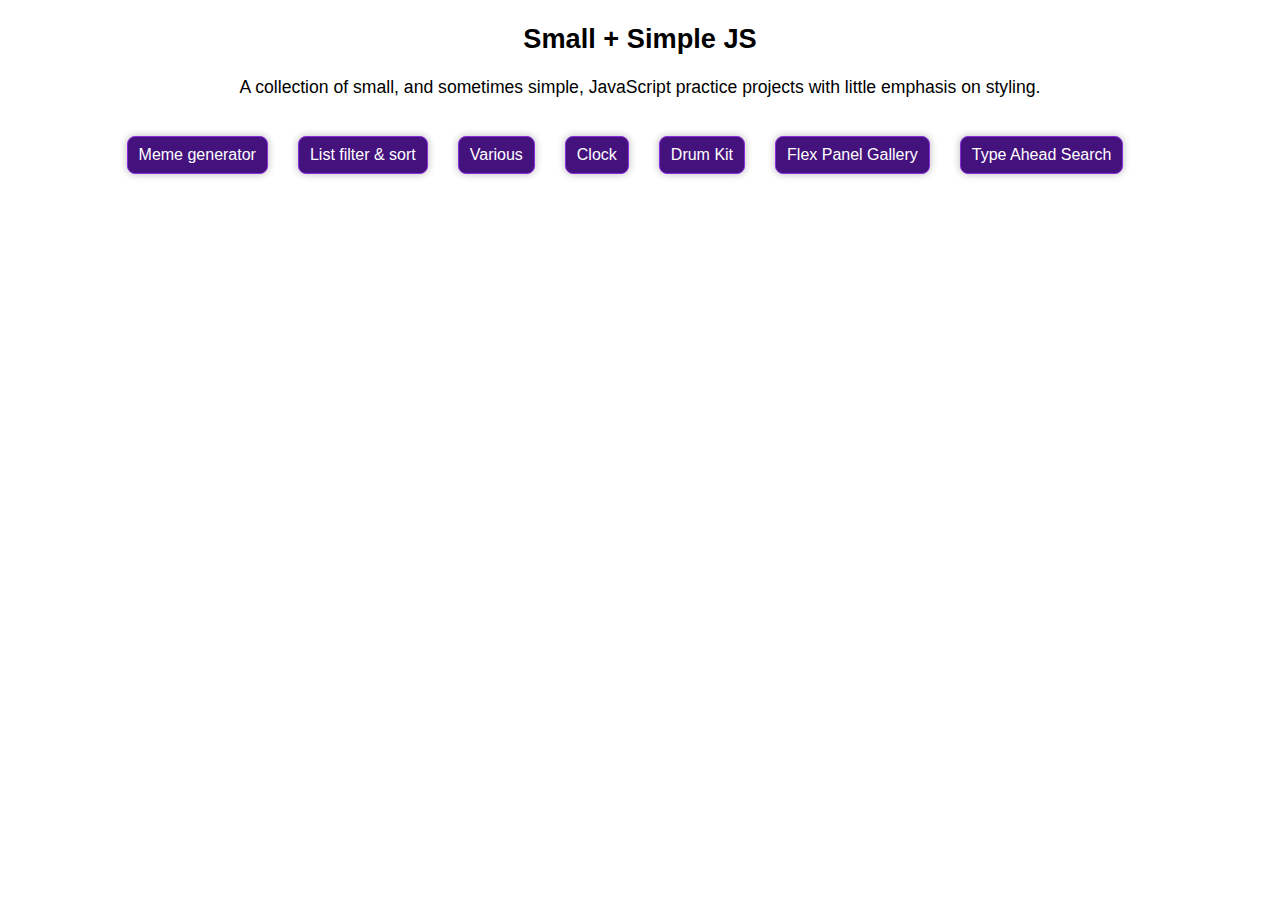
<file: index.html>
<!DOCTYPE html>
<html lang="en">
<head>
  <meta charset="UTF-8">
  <meta name="viewport" content="width=device-width, initial-scale=1.0">
  <meta http-equiv="X-UA-Compatible" content="ie=edge">

  <link type="text/css" rel="stylesheet" href="style.css">

  <title>Small + Simple JS</title>
</head>
<body>
  <div>
    <h2>Small + Simple JS</h2>
    <p>A collection of small, and sometimes simple, JavaScript practice projects with little emphasis on styling.</p>
  </div>
  <div class="button-container">
    <button class="button"><a href="./meme-generator/index.html">Meme generator</a></button>
    <button class="button"><a href="./Lists/index.html">List filter & sort</a></button>
    <button class="button"><a href="./Various/index.html">Various</a></button>
    <button class="button"><a href="./Clock (JS30)/index.html">Clock</a></button>
    <button class="button"><a href="./Drum Kit (JS30)/index.html">Drum Kit</a></button>
    <button class="button"><a href="./Flex Panel Gallery (JS30)/index.html">Flex Panel Gallery</a></button>
    <button class="button"><a href="./TypeAhead (JS30)/index.html">Type Ahead Search</a></button>
  </div>
</body>
</html>
</file>
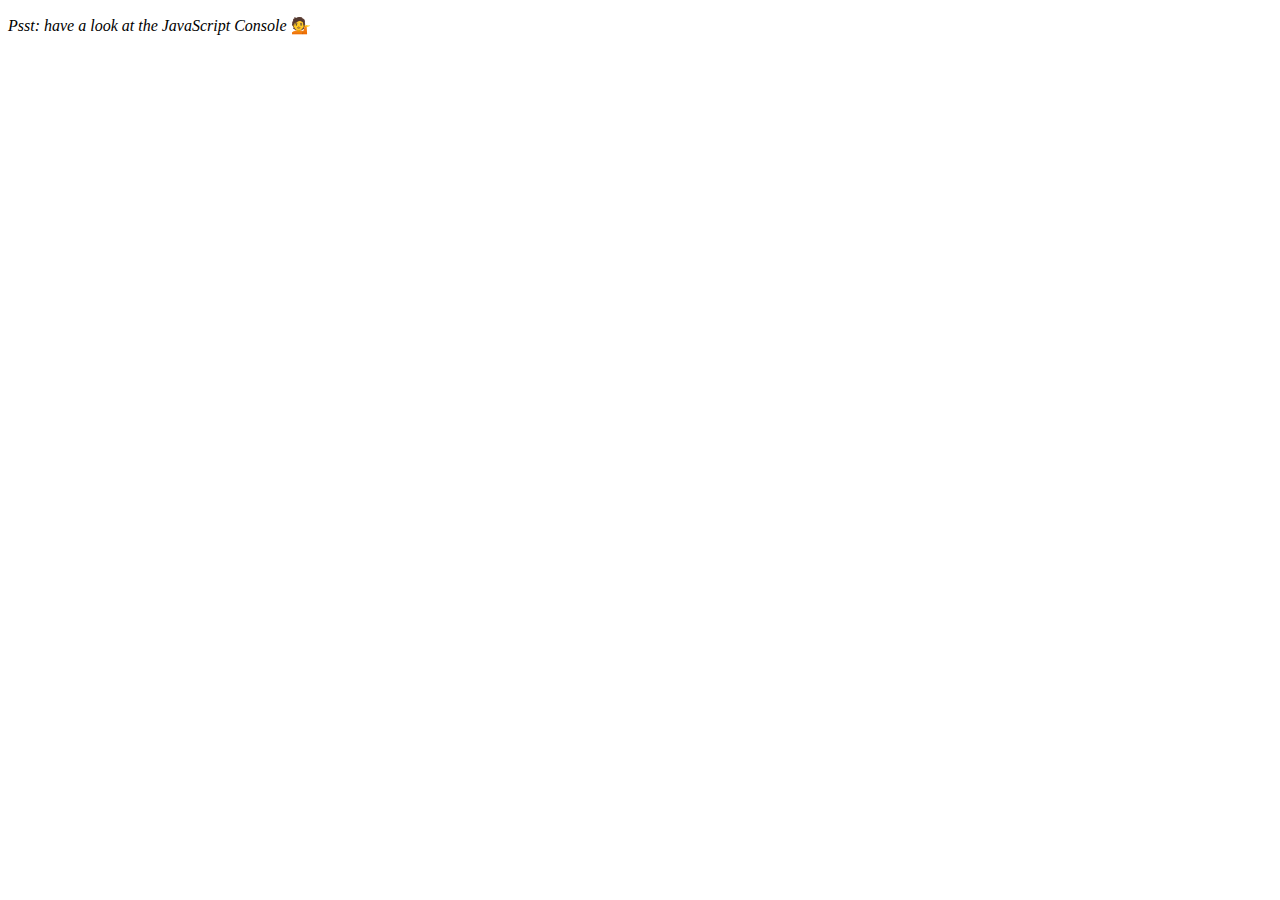
<file: ArrayCardio1 (JS30)/index.html>
<!DOCTYPE html>
<html lang="en">
<head>
  <meta charset="UTF-8">
  <title>Array Cardio 💪</title>
</head>
<body>
  <p><em>Psst: have a look at the JavaScript Console</em> 💁</p>
  <script>
    // Get your shorts on - this is an array workout!
    // ## Array Cardio Day 1

    // Some data we can work with

    const inventors = [
      { first: 'Albert', last: 'Einstein', year: 1879, passed: 1955 },
      { first: 'Isaac', last: 'Newton', year: 1643, passed: 1727 },
      { first: 'Galileo', last: 'Galilei', year: 1564, passed: 1642 },
      { first: 'Marie', last: 'Curie', year: 1867, passed: 1934 },
      { first: 'Johannes', last: 'Kepler', year: 1571, passed: 1630 },
      { first: 'Nicolaus', last: 'Copernicus', year: 1473, passed: 1543 },
      { first: 'Max', last: 'Planck', year: 1858, passed: 1947 },
      { first: 'Katherine', last: 'Blodgett', year: 1898, passed: 1979 },
      { first: 'Ada', last: 'Lovelace', year: 1815, passed: 1852 },
      { first: 'Sarah E.', last: 'Goode', year: 1855, passed: 1905 },
      { first: 'Lise', last: 'Meitner', year: 1878, passed: 1968 },
      { first: 'Hanna', last: 'Hammarström', year: 1829, passed: 1909 }
    ];

    const people = ['Beck, Glenn', 'Becker, Carl', 'Beckett, Samuel', 'Beddoes, Mick', 'Beecher, Henry', 'Beethoven, Ludwig', 'Begin, Menachem', 'Belloc, Hilaire', 'Bellow, Saul', 'Benchley, Robert', 'Benenson, Peter', 'Ben-Gurion, David', 'Benjamin, Walter', 'Benn, Tony', 'Bennington, Chester', 'Benson, Leana', 'Bent, Silas', 'Bentsen, Lloyd', 'Berger, Ric', 'Bergman, Ingmar', 'Berio, Luciano', 'Berle, Milton', 'Berlin, Irving', 'Berne, Eric', 'Bernhard, Sandra', 'Berra, Yogi', 'Berry, Halle', 'Berry, Wendell', 'Bethea, Erin', 'Bevan, Aneurin', 'Bevel, Ken', 'Biden, Joseph', 'Bierce, Ambrose', 'Biko, Steve', 'Billings, Josh', 'Biondo, Frank', 'Birrell, Augustine', 'Black, Elk', 'Blair, Robert', 'Blair, Tony', 'Blake, William'];


    // Array.prototype.filter()
    // 1. Filter the list of inventors for those who were born in the 1500's

const fifteen = inventors.filter(inventor => inventor.year >= 1500 && inventor.year < 1600)
console.log(fifteen) //Eller console.table(fifteen) för att få en tabell

/*const fifteen = inventors.filter(function(inventor) {
  if(inventor.year >= 1500 && inventor.year < 1600) {
    return true //Keep that inventor
  }
})*/


    // Array.prototype.map()
    // 2. Give us an array of the inventors' first and last names

const fullNames = inventors.map(inventor => inventor.first + ' ' + inventor.last);

//Using backticks+template strings:
//const fullNames = inventors.map(inventor => `${inventor.first} ${inventor.last}`);

console.log(fullNames)


    // Array.prototype.sort()
    // 3. Sort the inventors by birthdate, oldest to youngest

/*const birthDay = inventors.sort(function(a, b) {
  if (a.year > b.year) {
    return 1;
  } else {
    return -1;
  }
});*/

const birthDay = inventors.sort((a, b) => a.year > b.year ? 1 : -1);
console.table(birthDay)


    // Array.prototype.reduce()
    // 4. How many years did all the inventors live?

const totLived = inventors.reduce((total, inventor) => {
  return total + (inventor.passed - inventor.year);
}, 0);
console.log(totLived)


    // 5. Sort the inventors by years lived

const yearsLived = inventors.sort(function(a, b) {
  const first = a.passed - a.year;
  const second = b.passed - b.year;
  return first > second ? -1 : 1

  /*if (first > second) {
    return -1;
  } else {
    return 1;
  }*/
})
console.table(yearsLived)

    // 6. create a list of Boulevards in Paris that contain 'de' anywhere in the name
    // https://en.wikipedia.org/wiki/Category:Boulevards_in_Paris

const category = document.querySelector('.mw-category');
const links = Array.from(category.querySelectorAll('a'));

const de = links
              .map(link => link.textContent)
              .filter(streetName => streetName.includes('de'));

console.log(de)

    // 7. sort Exercise
    // Sort the people alphabetically by last name

const alpha = people.sort((lastOne, nextOne) => {
  const [aLast, aFirst] = lastOne.split(', ');
  const [bLast, bFirst] = nextOne.split(', ');
  return aLast > bLast ? 1 : -1;
});
console.log(alpha);


    // 8. Reduce Exercise
    // Sum up the instances of each of these
    const data = ['car', 'car', 'truck', 'truck', 'bike', 'walk', 'car', 'van', 'bike', 'walk', 'car', 'van', 'car', 'truck' ];

const transport = data.reduce(function(obj, item) {
  if (!obj[item]) {
    obj[item] = 0;
  }
  obj[item]++;
  return obj;
}, {});

console.log(transport);

  </script>
</body>
</html>
</file>
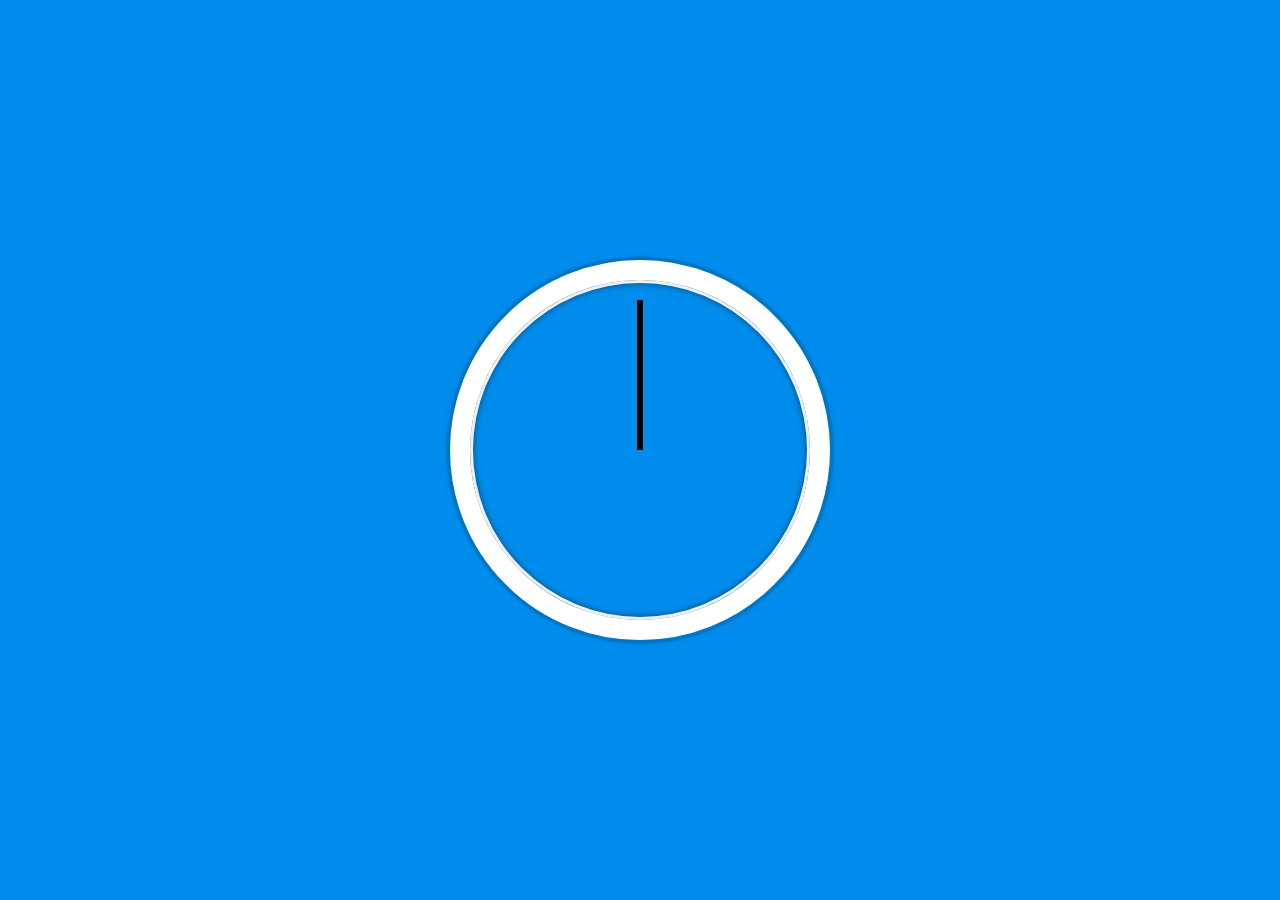
<file: Clock (JS30)/index.html>
<!DOCTYPE html>
<html lang="en">
<head>
  <meta charset="UTF-8">
  <title>JS + CSS Clock</title>
</head>
<body>


    <div class="clock">
      <div class="clock-face">
        <div class="hand hour-hand"></div>
        <div class="hand min-hand"></div>
        <div class="hand second-hand"></div>
      </div>
    </div>


  <style>
    html {
      background: #018DED url(http://unsplash.it/1500/1000?image=881&blur=5);
      background-size: cover;
      font-family: 'helvetica neue';
      text-align: center;
      font-size: 10px;
    }

    body {
      margin: 0;
      font-size: 2rem;
      display: flex;
      flex: 1;
      min-height: 100vh;
      align-items: center;
    }

    .clock {
      width: 30rem;
      height: 30rem;
      border: 20px solid white;
      border-radius: 50%;
      margin: 50px auto;
      position: relative;
      padding: 2rem;
      box-shadow:
        0 0 0 4px rgba(0,0,0,0.1),
        inset 0 0 0 3px #EFEFEF,
        inset 0 0 10px black,
        0 0 10px rgba(0,0,0,0.2);
    }

    .clock-face {
      position: relative;
      width: 100%;
      height: 100%;
      transform: translateY(-3px); /* account for the height of the clock hands */
    }

    .hand {
      width: 50%;
      height: 6px;
      background: black;
      position: absolute;
      top: 50%;
      transform-origin: 100%;
      transform: rotate(90deg);
      transition: all 0.04s;
      transition-timing-function: cubic-bezier(0.1, 2.7, 0.58, 1);
    }

  </style>

  <script>

    const secondHand = document.querySelector('.second-hand');
    const minHand = document.querySelector('.min-hand');
    const hourHand = document.querySelector('.hour-hand');

    function setDate() {
      const now = new Date();

      const seconds = now.getSeconds();
      const secondsDegrees = ((seconds / 60) * 360) + 90;
      secondHand.style.transform = `rotate(${secondsDegrees}deg)`;

      const mins = now.getMinutes();
      const minsDegrees = ((mins / 60) * 360) + 90;
      minHand.style.transform = `rotate(${minsDegrees}deg)`;

      const hour = now.getHours();
      const hourDegrees = ((hour / 12) * 360) + 90;
      hourHand.style.transform = `rotate(${hourDegrees}deg)`;
    }

    setInterval(setDate, 1000);

  </script>
</body>
</html>
</file>
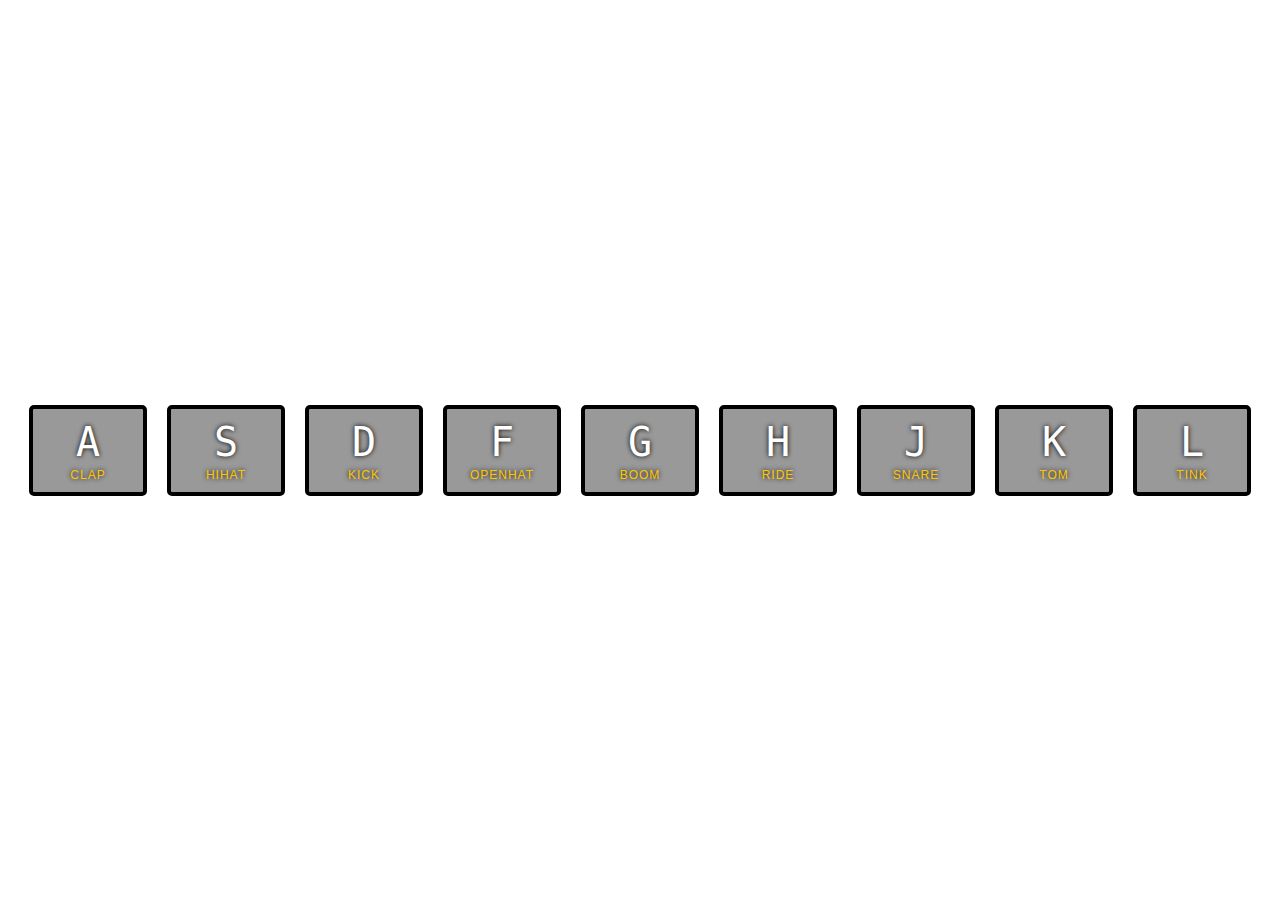
<file: Drum Kit (JS30)/index.html>
<!DOCTYPE html>
<html lang="en">
<head>
  <meta charset="UTF-8">
  <title>JS Drum Kit</title>
  <link rel="stylesheet" href="style.css">
</head>
<body>


  <div class="keys">
    <div data-key="65" class="key">
      <kbd>A</kbd>
      <span class="sound">clap</span>
    </div>
    <div data-key="83" class="key">
      <kbd>S</kbd>
      <span class="sound">hihat</span>
    </div>
    <div data-key="68" class="key">
      <kbd>D</kbd>
      <span class="sound">kick</span>
    </div>
    <div data-key="70" class="key">
      <kbd>F</kbd>
      <span class="sound">openhat</span>
    </div>
    <div data-key="71" class="key">
      <kbd>G</kbd>
      <span class="sound">boom</span>
    </div>
    <div data-key="72" class="key">
      <kbd>H</kbd>
      <span class="sound">ride</span>
    </div>
    <div data-key="74" class="key">
      <kbd>J</kbd>
      <span class="sound">snare</span>
    </div>
    <div data-key="75" class="key">
      <kbd>K</kbd>
      <span class="sound">tom</span>
    </div>
    <div data-key="76" class="key">
      <kbd>L</kbd>
      <span class="sound">tink</span>
    </div>
  </div>

  <audio data-key="65" src="sounds/clap.wav"></audio>
  <audio data-key="83" src="sounds/hihat.wav"></audio>
  <audio data-key="68" src="sounds/kick.wav"></audio>
  <audio data-key="70" src="sounds/openhat.wav"></audio>
  <audio data-key="71" src="sounds/boom.wav"></audio>
  <audio data-key="72" src="sounds/ride.wav"></audio>
  <audio data-key="74" src="sounds/snare.wav"></audio>
  <audio data-key="75" src="sounds/tom.wav"></audio>
  <audio data-key="76" src="sounds/tink.wav"></audio>

<script>
  function playSound(e) {
    const audio = document.querySelector(`audio[data-key="${e.keyCode}"]`);
    const key = document.querySelector(`.key[data-key="${e.keyCode}"]`);
    if (!audio) return;
    audio.currentTime = 0;
    audio.play();
    key.classList.add('playing');
  }

  function removeTransition(e) {
    if(e.propertyName !== 'transform') return;
    this.classList.remove('playing');
  }

  const keys = document.querySelectorAll('.key');
  keys.forEach(key => key.addEventListener('transitionend', removeTransition));

  window.addEventListener('keydown', playSound);
  
</script>


</body>
</html>
</file>
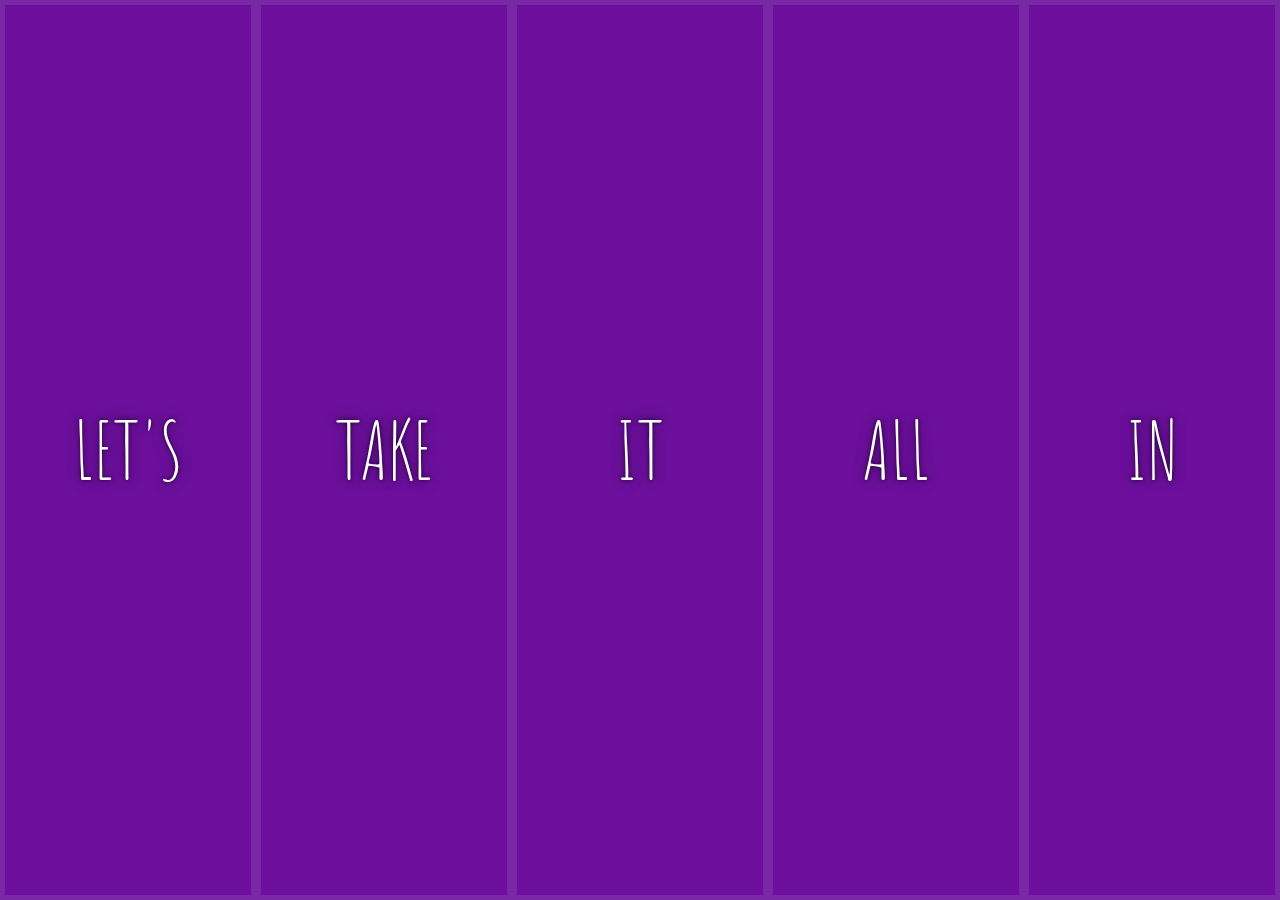
<file: Flex Panel Gallery (JS30)/index.html>
<!DOCTYPE html>
<html lang="en">
<head>
  <meta charset="UTF-8">
  <title>Flex Panels 💪</title>
  <link href='https://fonts.googleapis.com/css?family=Amatic+SC' rel='stylesheet' type='text/css'>
</head>
<body>
  <style>
    html {
      box-sizing: border-box;
      background: #ffc600;
      font-family: 'helvetica neue';
      font-size: 20px;
      font-weight: 200;
    }
    
    body {
      margin: 0;
    }
    
    *, *:before, *:after {
      box-sizing: inherit;
    }

    .panels {
      min-height: 100vh;
      overflow: hidden;
      display: flex;
    }

    .panel {
      background: #6B0F9C;
      box-shadow: inset 0 0 0 5px rgba(255,255,255,0.1);
      color: white;
      text-align: center;
      align-items: center;
      /* Safari transitionend event.propertyName === flex */
      /* Chrome + FF transitionend event.propertyName === flex-grow */
      transition:
        font-size 0.7s cubic-bezier(0.61,-0.19, 0.7,-0.11),
        flex 0.7s cubic-bezier(0.61,-0.19, 0.7,-0.11),
        background 0.2s;
      font-size: 20px;
      background-size: cover;
      background-position: center;
      display: flex;
      flex-direction: column;
      flex: 1;
      justify-content: center;
      align-items: center;
    }

    .panel1 { background-image:url(https://source.unsplash.com/gYl-UtwNg_I/1500x1500); }
    .panel2 { background-image:url(https://source.unsplash.com/rFKUFzjPYiQ/1500x1500); }
    .panel3 { background-image:url(https://images.unsplash.com/photo-1465188162913-8fb5709d6d57?ixlib=rb-0.3.5&q=80&fm=jpg&crop=faces&cs=tinysrgb&w=1500&h=1500&fit=crop&s=967e8a713a4e395260793fc8c802901d); }
    .panel4 { background-image:url(https://source.unsplash.com/ITjiVXcwVng/1500x1500); }
    .panel5 { background-image:url(https://source.unsplash.com/3MNzGlQM7qs/1500x1500); }

    /* Flex Children */
    .panel > * {
      margin: 0;
      width: 100%;
      transition: transform 0.5s;
      display: flex;
      flex: 1 0 auto;
      justify-content: center;
      align-items: center;
    }

    .panel > *:first-child {
      transform: translateY(-100%);
    }

    .panel.open-active > *:first-child {
      transform: translateY(0);
    }

    .panel > *:last-child {
      transform: translateY(100%);
    }

    .panel.open-active > *:last-child {
      transform: translateY(0);
    }

    .panel p {
      text-transform: uppercase;
      font-family: 'Amatic SC', cursive;
      text-shadow: 0 0 4px rgba(0, 0, 0, 0.72), 0 0 14px rgba(0, 0, 0, 0.45);
      font-size: 2em;
    }
    
    .panel p:nth-child(2) {
      font-size: 4em;
    }

    .panel.open {
      flex: 5;
      font-size: 40px;
    }

  </style>


  <div class="panels">
    <div class="panel panel1">
      <p>Hey</p>
      <p>Let's</p>
      <p>Dance</p>
    </div>
    <div class="panel panel2">
      <p>Give</p>
      <p>Take</p>
      <p>Receive</p>
    </div>
    <div class="panel panel3">
      <p>Experience</p>
      <p>It</p>
      <p>Today</p>
    </div>
    <div class="panel panel4">
      <p>Give</p>
      <p>All</p>
      <p>You can</p>
    </div>
    <div class="panel panel5">
      <p>Life</p>
      <p>In</p>
      <p>Motion</p>
    </div>
  </div>

  <script>
    const panels = document.querySelectorAll('.panel');

    function toggleOpen() {
      this.classList.toggle('open');
    }

    function toggleActive(e) {
      if(e.propertyName.includes('flex')) {
        this.classList.toggle('open-active');
      }
    }

    panels.forEach(panel => panel.addEventListener('click', toggleOpen));
    panels.forEach(panel => panel.addEventListener('transitionend', toggleActive));
  </script>

</body>
</html>
</file>
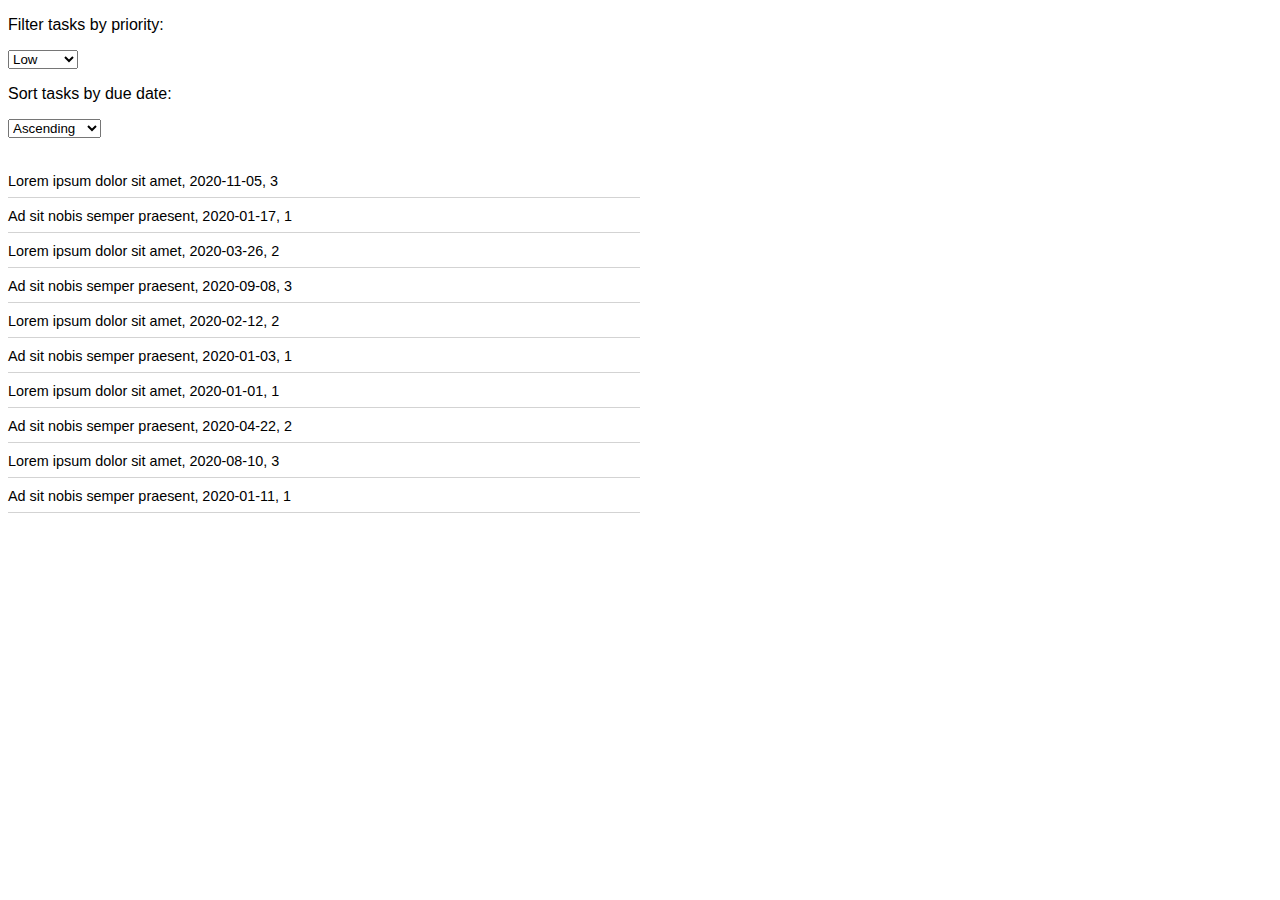
<file: Lists/index.html>
<!DOCTYPE html>
<html lang="en">
<head>
  <meta charset="UTF-8">
  <meta name="viewport" content="width=device-width, initial-scale=1.0">
  <meta http-equiv="X-UA-Compatible" content="ie=edge">
  <title>List filter & sort</title>
</head>
<body>
  <style>
    body {
      font-family: Arial, Helvetica, sans-serif;
    }
    div {
      margin-bottom: 2%;
    }
    li {
      padding-top: 10px;
      padding-bottom: 8px;
      border-bottom: 1px solid lightgray;
      font-size: 0.9em;
      
    }
    @media screen and (min-width: 769px) {
      li {
        max-width: 50%;
      }
    }
  </style>

  <div>
    <p>Filter tasks by priority:</p>
    <select id="prio_sort">
      <option id="low" value="low">Low</option>
      <option id="medium" value="medium">Medium</option>
      <option id="high" value="high">High</option>
    </select>

    <p>Sort tasks by due date:</p>
    <select id="date_sort">
      <option id="asc" value="ascending">Ascending</option>
      <option id="desc" value="descending">Descending</option>
    </select>
  </div>
  <div>
    <ul id="task_list" style="list-style: none; padding-left: 0;">
    </ul>
  </div>

  <script src="script.js"></script>
  
</body>
</html>
</file>
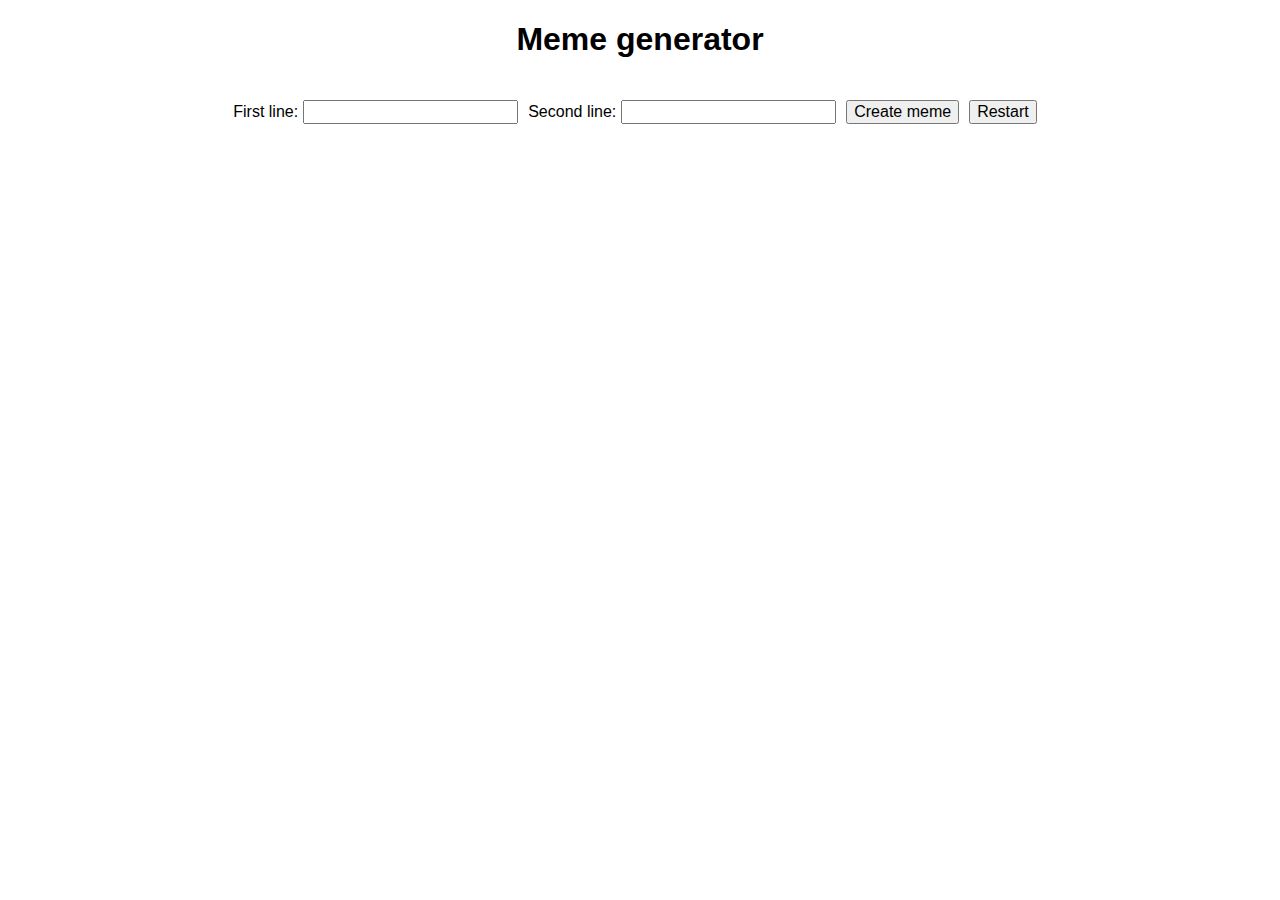
<file: meme-generator/index.html>
<!DOCTYPE html>
<html lang="en">
<head>
  <meta charset="UTF-8">
  <meta name="viewport" content="width=device-width, initial-scale=1.0">
  <meta http-equiv="X-UA-Compatible" content="ie=edge">
  <link rel="stylesheet" href="styles.css">

  <title>Meme generator</title>
</head>
<body>
  
  <div>
    <h1>Meme generator</h1>
    <div class="form-container">
      <label for="">First line:</label>
      <input type="text" name="" id="input1">
      <label for="">Second line:</label>
      <input type="text" name="" id="input2">
      <button type="submit" id='btn'>Create meme</button>
      <button type="submit" id='btn-restart'>Restart</button>
    </div>
    <div class='meme-container'>
      <h2 class="text1" id="text1"></h2>
      <div id="random-img"></div>
      <h2 class="text2" id="text2"></h2>
    </div>
  </div>

  <script src="script.js"></script>
</body>
</html>
</file>
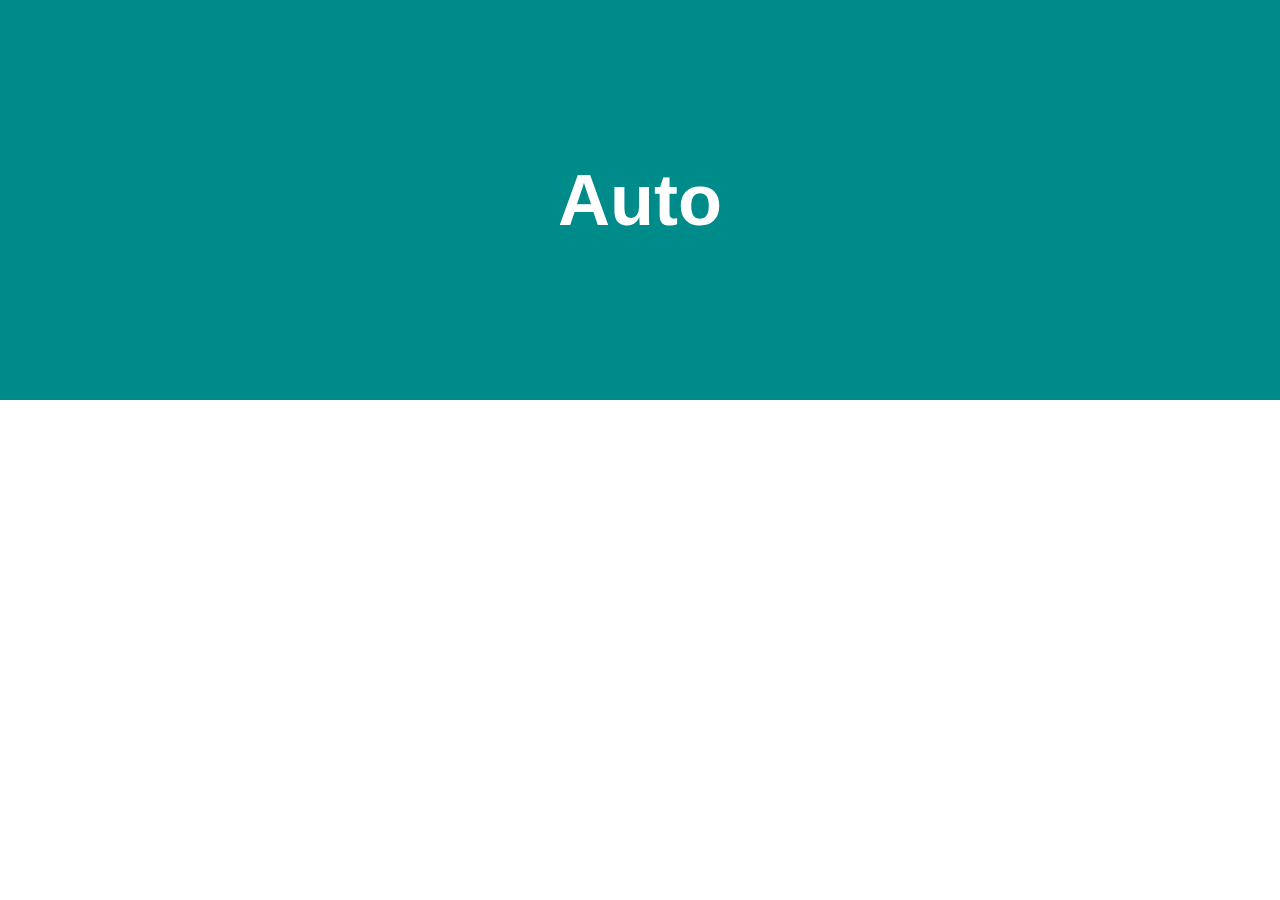
<file: Sliders/index.html>
<!DOCTYPE html>
<html lang="en">
<head>
  <meta charset="UTF-8">
  <meta name="viewport" content="width=device-width, initial-scale=1.0">
  <meta http-equiv="X-UA-Compatible" content="ie=edge">

  <title>Sliders</title>
</head>
<body>
  <style>
    *{
      box-sizing: border-box;
      padding: 0;
      margin: 0;
    }

    .slide {
      background-color: darkcyan;
      color: white;
      height: 400px;
      font-family: Verdana, Geneva, Tahoma, sans-serif;
      font-size: 48px;
      line-height: 400px;
      text-align: center;
    }

    .slider {
      display: none;
    }

    .swap {
      -webkit-animation-name: ease-in-out;
      -webkit-animation-duration: 0.8s;
      animation-name: ease-in-out;
      animation-duration: 0.8s;
    }
  </style>

  <div class="container">
    <div class="slide slider swap">
      <h2>Auto</h2>
    </div>
    <div class="slide slider swap">
      <h2>matic</h2>
    </div>
    <div class="slide slider swap">
      <h2>play</h2>
    </div>
  </div>

  <script src="script.js"></script>
</body>
</html>
</file>
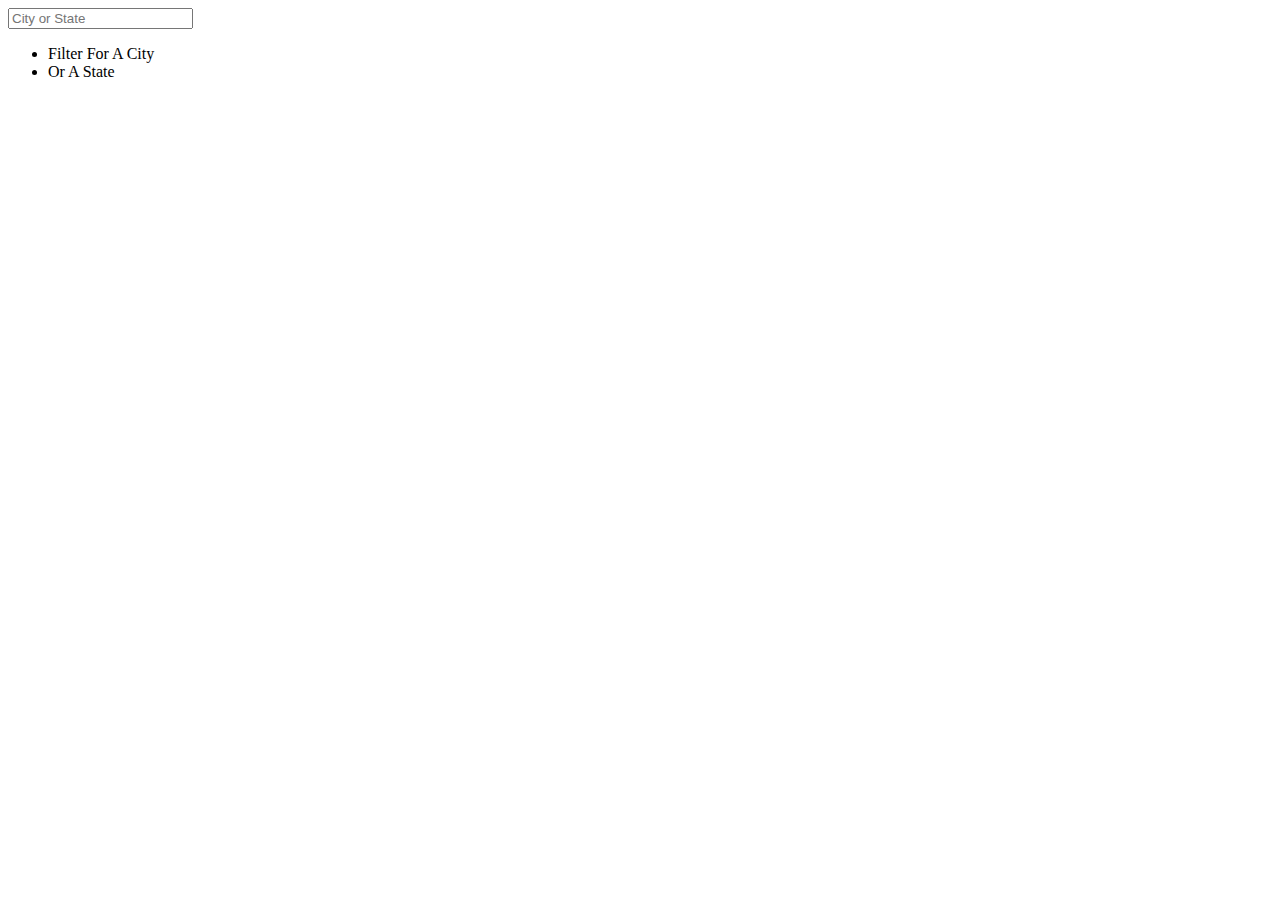
<file: TypeAhead (JS30)/index.html>
<!DOCTYPE html>
<html lang="en">
<head>
  <meta charset="UTF-8">
  <title>Type Ahead</title>
</head>
<body>
  <style>
    .suggestions li {
      text-transform: capitalize;
    }
    .hl {
      background: #ffc600;
    }
  </style>

  <form class="search-form">
    <input type="text" class="search" placeholder="City or State">
    <ul class="suggestions">
      <li>Filter for a city</li>
      <li>or a state</li>
    </ul>
  </form>


  <script>
  const endpoint = 'https://gist.githubusercontent.com/Miserlou/c5cd8364bf9b2420bb29/raw/2bf258763cdddd704f8ffd3ea9a3e81d25e2c6f6/cities.json';

  const cities = [];

  fetch(endpoint)
    .then(blob => blob.json())
    .then(data => cities.push(...data));

  function findMatch(toMatch, cities) {
    return cities.filter(place => {
      const regex = new RegExp(toMatch, 'gi');
      return place.city.match(regex) || place.state.match(regex)
    });
  }

  const numWithComma = (x) => x.toString().replace(/\B(?=(\d{3})+(?!\d))/g, ',');

  function displayMatch() {
    const matchArr = findMatch(this.value, cities);
    const html = matchArr.map(place => {
      const regex = new RegExp(this.value, 'gi');
      const cityName = place.city.replace(regex, 
      `<span class="hl">${this.value}</span>`);
      const stateName = place.state.replace(regex, 
      `<span class="hl">${this.value}</span>`);

      return `
        <li>
          <span class="name">${cityName}, ${stateName}</span>
          <span class="population">${numWithComma(place.population)}</span>
        </li>    
      `;
    }).join('');
    suggestions.innerHTML = html;
  };

  const searchInp = document.querySelector('.search');
  const suggestions = document.querySelector('.suggestions');

  searchInp.addEventListener('change', displayMatch);
  searchInp.addEventListener('keyup', displayMatch);

  </script>
</body>
</html>
</file>
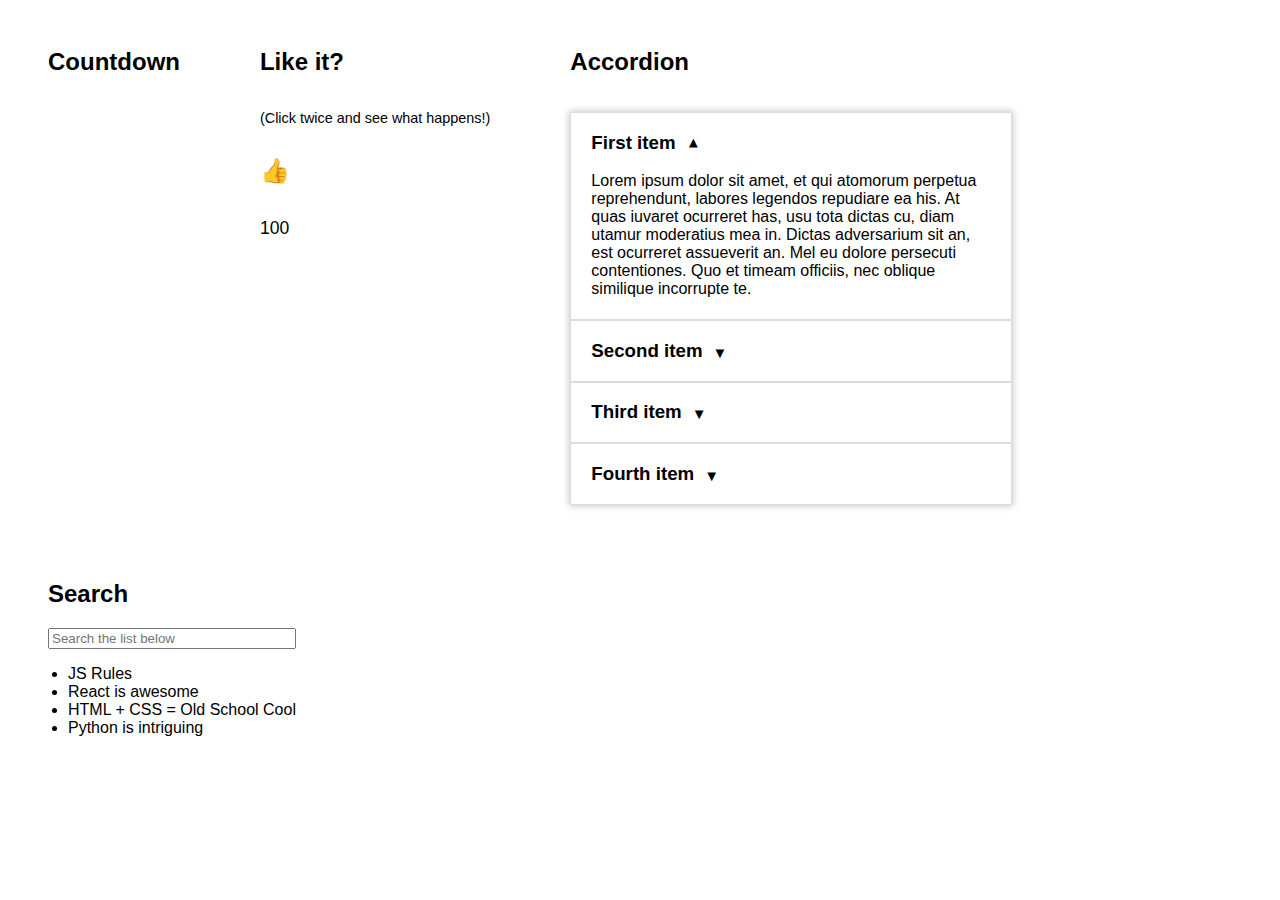
<file: Various/index.html>
<!DOCTYPE html>
<html lang="en">
<head>
  <meta charset="UTF-8">
  <meta name="viewport" content="width=device-width, initial-scale=1.0">
  <meta http-equiv="X-UA-Compatible" content="ie=edge">

  <link type="text/css" rel="stylesheet" href="style.css">

  <title>Small + Simple JS</title>

</head>

<body>
  <div class="wrapper">
    <div class="col">
      <h2>Countdown</h2>
      <p id="countdown"></p>
    </div>


    <div class="col">
      <h2>Like it?</h2>
      <p class="like-info">(Click twice and see what happens!)</p>
      <p><span id="likey">👍</span></p><p id="count">100</p>
    </div>


    <div class="col">
      <h2>Accordion</h2>
      <ul class="accordion">
        <li class="accordion-item open">
          <h3>First item</h3>
          <p>
            Lorem ipsum dolor sit amet, et qui atomorum perpetua reprehendunt, labores legendos repudiare ea his. At quas iuvaret ocurreret has, usu tota dictas cu, diam utamur moderatius mea in. Dictas adversarium sit an, est ocurreret assueverit an. Mel eu dolore persecuti contentiones. Quo et timeam officiis, nec oblique similique incorrupte te.
          </p>
        </li>
        <li class="accordion-item">
          <h3>Second item</h3>
          <p>
            Lorem ipsum dolor sit amet, et qui atomorum perpetua reprehendunt, labores legendos repudiare ea his. At quas iuvaret ocurreret has, usu tota dictas cu, diam utamur moderatius mea in. Dictas adversarium sit an, est ocurreret assueverit an. Mel eu dolore persecuti contentiones. Quo et timeam officiis, nec oblique similique incorrupte te.
          </p>
        </li>
        <li class="accordion-item">
          <h3>Third item</h3>
          <p>
            Lorem ipsum dolor sit amet, et qui atomorum perpetua reprehendunt, labores legendos repudiare ea his. At quas iuvaret ocurreret has, usu tota dictas cu, diam utamur moderatius mea in. Dictas adversarium sit an, est ocurreret assueverit an. Mel eu dolore persecuti contentiones. Quo et timeam officiis, nec oblique similique incorrupte te.
          </p>
        </li>
        <li class="accordion-item">
          <h3>Fourth item</h3>
          <p>
            Lorem ipsum dolor sit amet, et qui atomorum perpetua reprehendunt, labores legendos repudiare ea his. At quas iuvaret ocurreret has, usu tota dictas cu, diam utamur moderatius mea in. Dictas adversarium sit an, est ocurreret assueverit an. Mel eu dolore persecuti contentiones. Quo et timeam officiis, nec oblique similique incorrupte te.
          </p>
        </li>
      </ul>
    </div>

    <div class="col">
      <h2>Search</h2>
      <input type="search" name="searchbar" id="searchbar" placeholder="Search the list below">
      <ul style="padding-left: 20px;" id="searchlist"></ul>
    </div>

  </div>  
  <script src="script1.js"></script>
  <script src="script2.js"></script>
  <script src="script3.js"></script>
  <script src="script4.js"></script>
</body>
</html>
</file>
<file: style.css>
body {
  font-family: Arial, Helvetica, sans-serif;
}

p,
h2 {
  text-align: center;
}

h2 {
  font-size: 1.7em;
}

p {
  margin-bottom: 3%;
  font-size: 1.1em;
}

.button-container {
  display: flex;
  justify-content: center;
  flex-wrap: wrap;
}

.button {
  background-color: #44127c;
  border: 1px solid blueviolet;
  border-radius: 8px;
  display: flex;
  margin-right: 30px;
  margin-bottom: 20px;
  box-shadow: 0px 0px 7px 1px #C7C7C7;
  -webkit-box-shadow: 0px 0px 7px 1px #C7C7C7; 
}

.button:hover {
  background-color: blueviolet;
  border: 1px solid #44127c;
  display: flex;
}

a {
  text-decoration: none;
  color: white;
  padding: 8px 5px;
  font-size: 1.2em;

}
</file>
<file: Drum Kit (JS30)/style.css>
html {
  font-size: 10px;
  background: url(http://i.imgur.com/b9r5sEL.jpg) bottom center;
  background-size: cover;
}

body,html {
  margin: 0;
  padding: 0;
  font-family: sans-serif;
}

.keys {
  display: flex;
  flex: 1;
  min-height: 100vh;
  align-items: center;
  justify-content: center;
}

.key {
  border: .4rem solid black;
  border-radius: .5rem;
  margin: 1rem;
  font-size: 1.5rem;
  padding: 1rem .5rem;
  transition: all .07s ease;
  width: 10rem;
  text-align: center;
  color: white;
  background: rgba(0,0,0,0.4);
  text-shadow: 0 0 .5rem black;
}

.playing {
  transform: scale(1.1);
  border-color: #ffc600;
  box-shadow: 0 0 1rem #ffc600;
}

kbd {
  display: block;
  font-size: 4rem;
}

.sound {
  font-size: 1.2rem;
  text-transform: uppercase;
  letter-spacing: .1rem;
  color: #ffc600;
}
</file>
<file: meme-generator/styles.css>
body {
  box-sizing: border-box;
  font-family: Arial, Helvetica, sans-serif;
}

h1 {
  text-align: center;
}

.form-container {
  display: flex;
  justify-content: center;
  align-items: center;
  flex-wrap: wrap;
  padding-top: 20px;
}

label {
  margin-right: 5px;
}

input,
button {
  margin-right: 10px;
  font-size: 1em;
}

.meme-container {
  display: flex;
  flex-direction: column;
  margin-top: 20px;
  text-align: center;
}

#random-img img {
  max-width: 600px;
}

h2 {
  color: white;
  font-size: 48px;
  line-height: 1;
  letter-spacing: 0.8px;
  text-align: center;
  text-transform: uppercase;
  font-family: 'Arial Narrow', sans-serif;
}

.text1 {
  position: absolute;
  left: 47%;
  margin-top: 20px;
}

.text2 {
  margin-top: -70px;
}
</file>
<file: Various/style.css>
* {
  font-family: Arial, Helvetica, sans-serif;
}

.wrapper {
  display: flex;
  flex-direction: row;
  flex-wrap: wrap;
}

.col {
  display: flex;
  flex-direction: column;
  padding: 20px 40px;
}

#countdown {
  font-size: 1.1em;
}



.like-info {
  font-size: 0.9em;
}

span#likey {
  font-size: 1.5em;
}

span#likey:hover {
  cursor: pointer;
}

#count {
  font-size: 1.1em;
}



.accordion {
  list-style-type: none;
  padding: 0;
  overflow: hidden;
  box-shadow: 0px 0px 7px 1px #C7C7C7;
  -webkit-box-shadow: 0px 0px 7px 1px #C7C7C7; 
}

.accordion-item {
  border: 1px solid gainsboro;
  padding-right: 20px;
  padding-left: 20px;
  cursor: pointer;
  width: 400px;
}

.accordion-item h3::after {
  display: inline-block;
  content: "▼";
  height: 1px;
  font-size: 0.8em;
  padding-left: 10px;
  transform: translateY(50%) rotate(0);
  transition: transform 0.3s ease;
}

.accordion-item.open h3::after {
  transform: translateY(50%) rotate(180deg);
  height: 12px;
  margin-left: 10px;
}

.accordion-item p {
  display: none;
}

.accordion-item.open p {
  padding-bottom: 5px;
  display: block;
}
</file>
